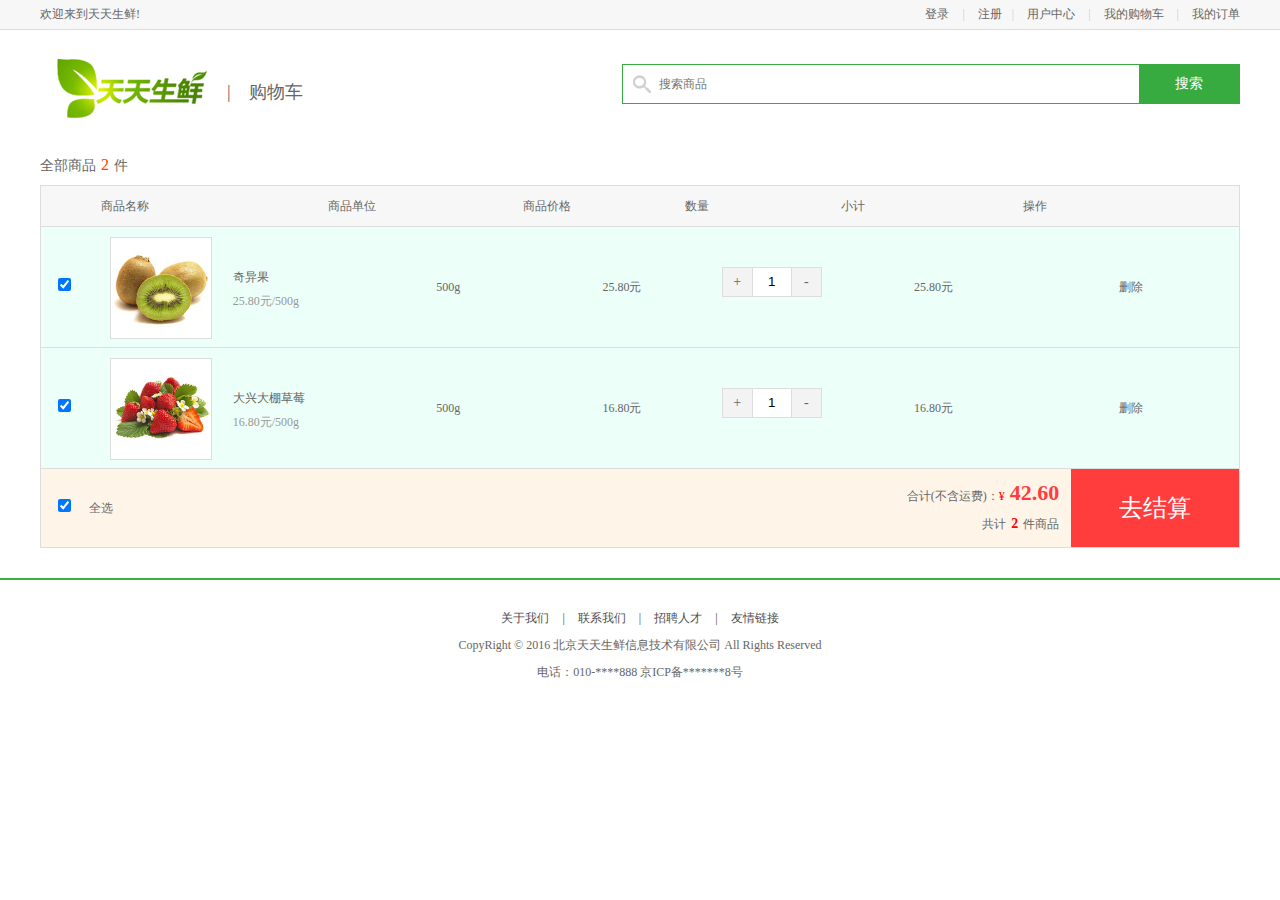
<file: static/cart.html>
<!DOCTYPE html PUBLIC "-//W3C//DTD XHTML 1.0 Transitional//EN" "http://www.w3.org/TR/xhtml1/DTD/xhtml1-transitional.dtd">
<html xmlns="http://www.w3.org/1999/xhtml" xml:lang="en">
<head>
	<meta http-equiv="Content-Type" content="text/html;charset=UTF-8">
	<title>天天生鲜-购物车</title>
	<link rel="stylesheet" type="text/css" href="css/reset.css">
	<link rel="stylesheet" type="text/css" href="css/main.css">
</head>
<body>
	<div class="header_con">
		<div class="header">
			<div class="welcome fl">欢迎来到天天生鲜!</div>
			<div class="fr">
				<div class="login_info fl">
					欢迎您：<em>张 山</em>
				</div>
				<div class="login_btn fl">
					<a href="login.html">登录</a>
					<span>|</span>
					<a href="register.html">注册</a>
				</div>
				<div class="user_link fl">
					<span>|</span>
					<a href="user_center_info.html">用户中心</a>
					<span>|</span>
					<a href="cart.html">我的购物车</a>
					<span>|</span>
					<a href="user_center_order.html">我的订单</a>
				</div>
			</div>
		</div>		
	</div>

	<div class="search_bar clearfix">
		<a href="index.html" class="logo fl"><img src="images/logo.png"></a>
		<div class="sub_page_name fl">|&nbsp;&nbsp;&nbsp;&nbsp;购物车</div>
		<div class="search_con fr">
			<input type="text" class="input_text fl" name="" placeholder="搜索商品">
			<input type="button" class="input_btn fr" name="" value="搜索">
		</div>		
	</div>

	<div class="total_count">全部商品<em>2</em>件</div>	
	<ul class="cart_list_th clearfix">
		<li class="col01">商品名称</li>
		<li class="col02">商品单位</li>
		<li class="col03">商品价格</li>
		<li class="col04">数量</li>
		<li class="col05">小计</li>
		<li class="col06">操作</li>
	</ul>
	<ul class="cart_list_td clearfix">
		<li class="col01"><input type="checkbox" name="" checked></li>
		<li class="col02"><img src="images/goods/goods012.jpg"></li>
		<li class="col03">奇异果<br><em>25.80元/500g</em></li>
		<li class="col04">500g</li>
		<li class="col05">25.80元</li>
		<li class="col06">
			<div class="num_add">
				<a href="javascript:;" class="add fl">+</a>
				<input type="text" class="num_show fl" value="1">	
				<a href="javascript:;" class="minus fl">-</a>	
			</div>
		</li>
		<li class="col07">25.80元</li>
		<li class="col08"><a href="javascript:;">删除</a></li>
	</ul>

	<ul class="cart_list_td clearfix">
		<li class="col01"><input type="checkbox" name="" checked></li>
		<li class="col02"><img src="images/goods/goods003.jpg"></li>
		<li class="col03">大兴大棚草莓<br><em>16.80元/500g</em></li>
		<li class="col04">500g</li>
		<li class="col05">16.80元</li>
		<li class="col06">
			<div class="num_add">
				<a href="javascript:;" class="add fl">+</a>
				<input type="text" class="num_show fl" value="1">	
				<a href="javascript:;" class="minus fl">-</a>	
			</div>
		</li>
		<li class="col07">16.80元</li>
		<li class="col08"><a href="javascript:;">删除</a></li>
	</ul>
	

	<ul class="settlements">
		<li class="col01"><input type="checkbox" name="" checked=""></li>
		<li class="col02">全选</li>
		<li class="col03">合计(不含运费)：<span>¥</span><em>42.60</em><br>共计<b>2</b>件商品</li>
		<li class="col04"><a href="place_order.html">去结算</a></li>
	</ul>

	<div class="footer">
		<div class="foot_link">
			<a href="#">关于我们</a>
			<span>|</span>
			<a href="#">联系我们</a>
			<span>|</span>
			<a href="#">招聘人才</a>
			<span>|</span>
			<a href="#">友情链接</a>		
		</div>
		<p>CopyRight © 2016 北京天天生鲜信息技术有限公司 All Rights Reserved</p>
		<p>电话：010-****888    京ICP备*******8号</p>
	</div>
	
</body>
</html>
</file>
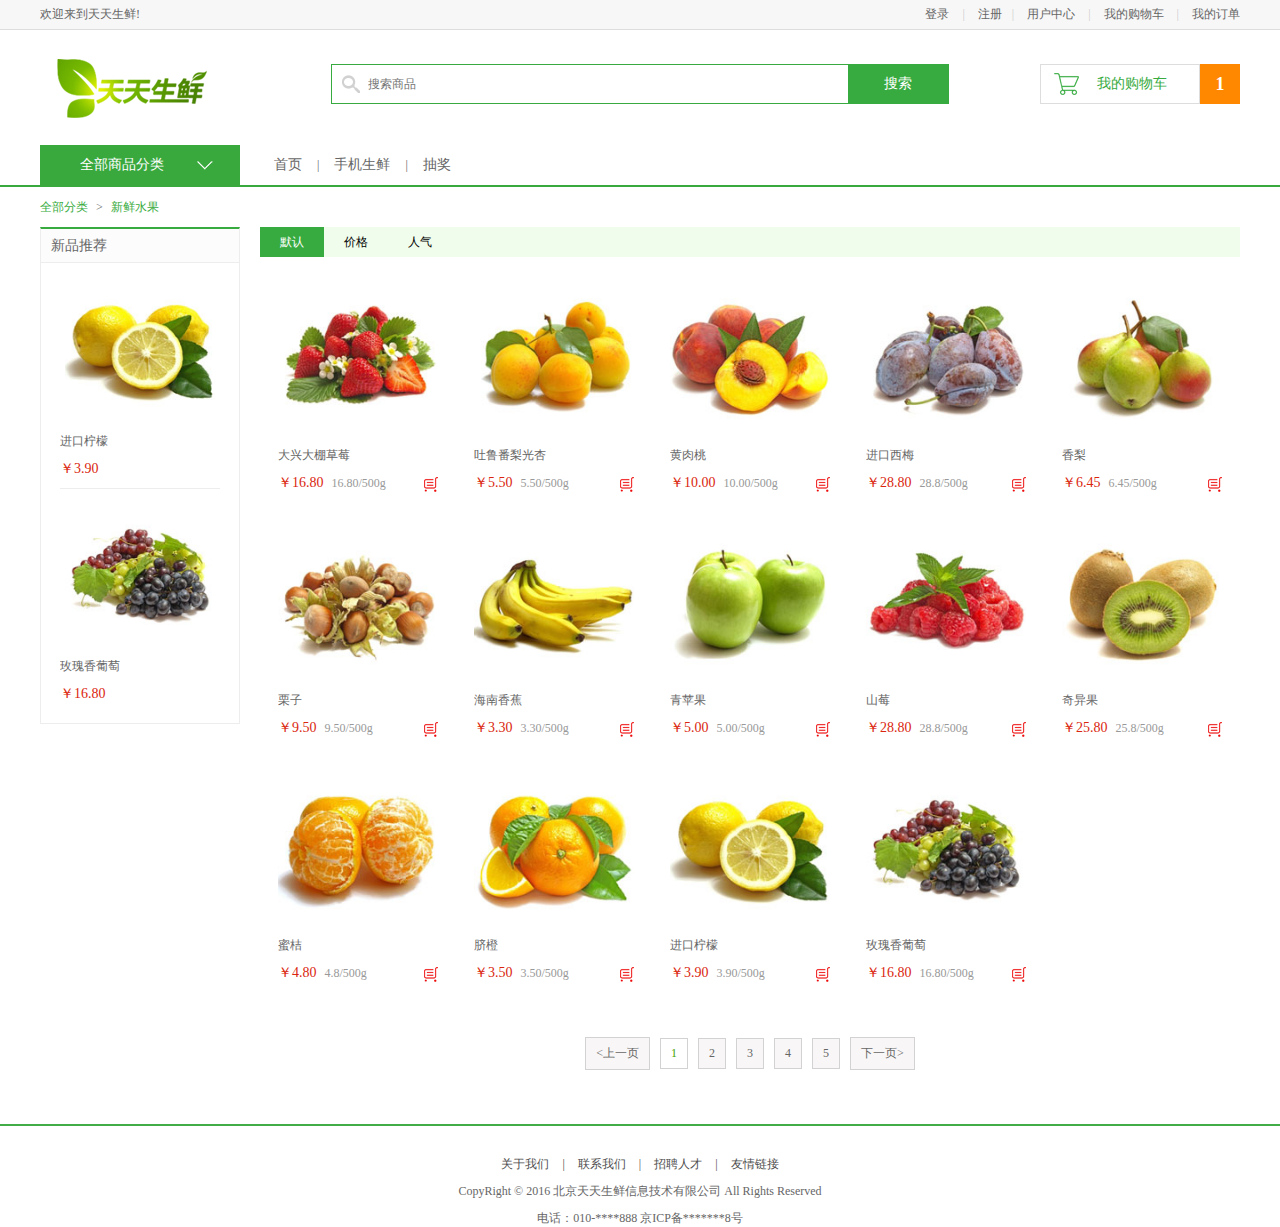
<file: static/list.html>
<!DOCTYPE html PUBLIC "-//W3C//DTD XHTML 1.0 Transitional//EN" "http://www.w3.org/TR/xhtml1/DTD/xhtml1-transitional.dtd">
<html xmlns="http://www.w3.org/1999/xhtml" xml:lang="en">
<head>
	<meta http-equiv="Content-Type" content="text/html;charset=UTF-8">
	<title>天天生鲜-商品列表</title>
	<link rel="stylesheet" type="text/css" href="css/reset.css">
	<link rel="stylesheet" type="text/css" href="css/main.css">
</head>
<body>
	<div class="header_con">
		<div class="header">
			<div class="welcome fl">欢迎来到天天生鲜!</div>
			<div class="fr">
				<div class="login_info fl">
					欢迎您：<em>张 山</em>
				</div>
				<div class="login_btn fl">
					<a href="login.html">登录</a>
					<span>|</span>
					<a href="register.html">注册</a>
				</div>
				<div class="user_link fl">
					<span>|</span>
					<a href="user_center_info.html">用户中心</a>
					<span>|</span>
					<a href="cart.html">我的购物车</a>
					<span>|</span>
					<a href="user_center_order.html">我的订单</a>
				</div>
			</div>
		</div>		
	</div>

	<div class="search_bar clearfix">
		<a href="index.html" class="logo fl"><img src="images/logo.png"></a>
		<div class="search_con fl">
			<input type="text" class="input_text fl" name="" placeholder="搜索商品">
			<input type="button" class="input_btn fr" name="" value="搜索">
		</div>
		<div class="guest_cart fr">
			<a href="#" class="cart_name fl">我的购物车</a>
			<div class="goods_count fl">1</div>
		</div>
	</div>

	<div class="navbar_con">
		<div class="navbar clearfix">
			<div class="subnav_con fl">
				<h1>全部商品分类</h1>	
				<span></span>			
				<ul class="subnav">
					<li><a href="#" class="fruit">新鲜水果</a></li>
					<li><a href="#" class="seafood">海鲜水产</a></li>
					<li><a href="#" class="meet">猪牛羊肉</a></li>
					<li><a href="#" class="egg">禽类蛋品</a></li>
					<li><a href="#" class="vegetables">新鲜蔬菜</a></li>
					<li><a href="#" class="ice">速冻食品</a></li>
				</ul>
			</div>
			<ul class="navlist fl">
				<li><a href="">首页</a></li>
				<li class="interval">|</li>
				<li><a href="">手机生鲜</a></li>
				<li class="interval">|</li>
				<li><a href="">抽奖</a></li>
			</ul>
		</div>
	</div>

	<div class="breadcrumb">
		<a href="#">全部分类</a>
		<span>></span>
		<a href="#">新鲜水果</a>
	</div>

	<div class="main_wrap clearfix">
		<div class="l_wrap fl clearfix">
			<div class="new_goods">
				<h3>新品推荐</h3>
				<ul>
					<li>
						<a href="#"><img src="images/goods/goods001.jpg"></a>
						<h4><a href="#">进口柠檬</a></h4>
						<div class="prize">￥3.90</div>
					</li>
					<li>
						<a href="#"><img src="images/goods/goods002.jpg"></a>
						<h4><a href="#">玫瑰香葡萄</a></h4>
						<div class="prize">￥16.80</div>
					</li>
				</ul>
			</div>
		</div>

		<div class="r_wrap fr clearfix">
			<div class="sort_bar">
				<a href="#" class="active">默认</a>
				<a href="#">价格</a>
				<a href="#">人气</a>
			</div>

			<ul class="goods_type_list clearfix">
				<li>
					<a href="detail.html"><img src="images/goods/goods003.jpg"></a>
					<h4><a href="detail.html">大兴大棚草莓</a></h4>
					<div class="operate">
						<span class="prize">￥16.80</span>
						<span class="unit">16.80/500g</span>
						<a href="#" class="add_goods" title="加入购物车"></a>
					</div>
				</li>

				<li>
					<a href="#"><img src="images/goods/goods004.jpg"></a>
					<h4><a href="#">吐鲁番梨光杏</a></h4>
					<div class="operate">
						<span class="prize">￥5.50</span>
						<span class="unit">5.50/500g</span>
						<a href="#" class="add_goods" title="加入购物车"></a>
					</div>
				</li>

				<li>
					<a href="#"><img src="images/goods/goods005.jpg"></a>
					<h4><a href="#">黄肉桃</a></h4>
					<div class="operate">
						<span class="prize">￥10.00</span>
						<span class="unit">10.00/500g</span>
						<a href="#" class="add_goods" title="加入购物车"></a>
					</div>
				</li>

				<li>
					<a href="#"><img src="images/goods/goods006.jpg"></a>
					<h4><a href="#">进口西梅</a></h4>
					<div class="operate">
						<span class="prize">￥28.80</span>
						<span class="unit">28.8/500g</span>
						<a href="#" class="add_goods" title="加入购物车"></a>
					</div>
				</li>

				<li>
					<a href="#"><img src="images/goods/goods007.jpg"></a>
					<h4><a href="#">香梨</a></h4>
					<div class="operate">
						<span class="prize">￥6.45</span>
						<span class="unit">6.45/500g</span>
						<a href="#" class="add_goods" title="加入购物车"></a>
					</div>
				</li>

				<li>
					<a href="#"><img src="images/goods/goods008.jpg"></a>
					<h4><a href="#">栗子</a></h4>
					<div class="operate">
						<span class="prize">￥9.50</span>
						<span class="unit">9.50/500g</span>
						<a href="#" class="add_goods" title="加入购物车"></a>
					</div>
				</li>

				<li>
					<a href="#"><img src="images/goods/goods009.jpg"></a>
					<h4><a href="#">海南香蕉</a></h4>
					<div class="operate">
						<span class="prize">￥3.30</span>
						<span class="unit">3.30/500g</span>
						<a href="#" class="add_goods" title="加入购物车"></a>
					</div>
				</li>

				<li>
					<a href="#"><img src="images/goods/goods010.jpg"></a>
					<h4><a href="#">青苹果</a></h4>
					<div class="operate">
						<span class="prize">￥5.00</span>
						<span class="unit">5.00/500g</span>
						<a href="#" class="add_goods" title="加入购物车"></a>
					</div>
				</li>

				<li>
					<a href="#"><img src="images/goods/goods011.jpg"></a>
					<h4><a href="#">山莓</a></h4>
					<div class="operate">
						<span class="prize">￥28.80</span>
						<span class="unit">28.8/500g</span>
						<a href="#" class="add_goods" title="加入购物车"></a>
					</div>
				</li>

				<li>
					<a href="#"><img src="images/goods/goods012.jpg"></a>
					<h4><a href="#">奇异果</a></h4>
					<div class="operate">
						<span class="prize">￥25.80</span>
						<span class="unit">25.8/500g</span>
						<a href="#" class="add_goods" title="加入购物车"></a>
					</div>
				</li>
				<li>
					<a href="#"><img src="images/goods/goods013.jpg"></a>
					<h4><a href="#">蜜桔</a></h4>
					<div class="operate">
						<span class="prize">￥4.80</span>
						<span class="unit">4.8/500g</span>
						<a href="#" class="add_goods" title="加入购物车"></a>
					</div>
				</li>
				<li>
					<a href="#"><img src="images/goods/goods014.jpg"></a>
					<h4><a href="#">脐橙</a></h4>
					<div class="operate">
						<span class="prize">￥3.50</span>
						<span class="unit">3.50/500g</span>
						<a href="#" class="add_goods" title="加入购物车"></a>
					</div>
				</li>
				<li>
					<a href="#"><img src="images/goods/goods001.jpg"></a>
					<h4><a href="#">进口柠檬</a></h4>
					<div class="operate">
						<span class="prize">￥3.90</span>
						<span class="unit">3.90/500g</span>
						<a href="#" class="add_goods" title="加入购物车"></a>
					</div>
				</li>
				<li>
					<a href="#"><img src="images/goods/goods002.jpg"></a>
					<h4><a href="#">玫瑰香葡萄</a></h4>
					<div class="operate">
						<span class="prize">￥16.80</span>
						<span class="unit">16.80/500g</span>
						<a href="#" class="add_goods" title="加入购物车"></a>
					</div>
				</li>
			</ul>

			<div class="pagenation">
				<a href="#"><上一页</a>
				<a href="#" class="active">1</a>
				<a href="#">2</a>
				<a href="#">3</a>
				<a href="#">4</a>
				<a href="#">5</a>
				<a href="#">下一页></a>
			</div>
		</div>
	</div>

	<div class="footer">
		<div class="foot_link">
			<a href="#">关于我们</a>
			<span>|</span>
			<a href="#">联系我们</a>
			<span>|</span>
			<a href="#">招聘人才</a>
			<span>|</span>
			<a href="#">友情链接</a>		
		</div>
		<p>CopyRight © 2016 北京天天生鲜信息技术有限公司 All Rights Reserved</p>
		<p>电话：010-****888    京ICP备*******8号</p>
	</div>
	
</body>
</html>
</file>
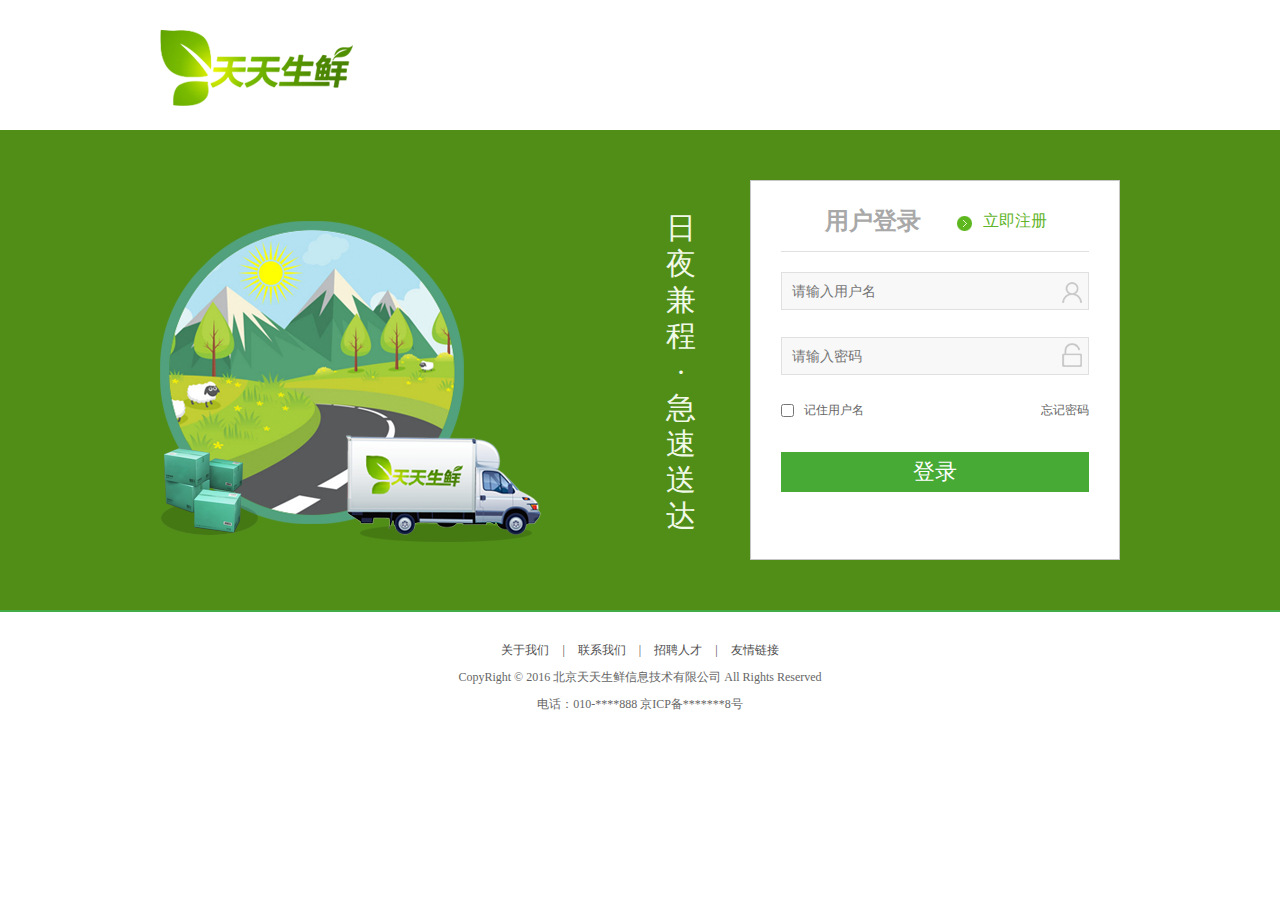
<file: static/login.html>
<!DOCTYPE html PUBLIC "-//W3C//DTD XHTML 1.0 Transitional//EN" "http://www.w3.org/TR/xhtml1/DTD/xhtml1-transitional.dtd">
<html xmlns="http://www.w3.org/1999/xhtml" xml:lang="en">
<head>
	<meta http-equiv="Content-Type" content="text/html;charset=UTF-8">
	<title>天天生鲜-登录</title>
	<link rel="stylesheet" type="text/css" href="css/reset.css">
	<link rel="stylesheet" type="text/css" href="css/main.css">
</head>
<body>
	<div class="login_top clearfix">
		<a href="index.html" class="login_logo"><img src="images/logo02.png"></a>	
	</div>

	<div class="login_form_bg">
		<div class="login_form_wrap clearfix">
			<div class="login_banner fl"></div>
			<div class="slogan fl">日夜兼程 · 急速送达</div>
			<div class="login_form fr">
				<div class="login_title clearfix">
					<h1>用户登录</h1>
					<a href="#">立即注册</a>
				</div>
				<div class="form_input">
					<form>
						<input type="text" name="username" class="name_input" placeholder="请输入用户名">
						<div class="user_error">输入错误</div>
						<input type="password" name="pwd" class="pass_input" placeholder="请输入密码">
						<div class="pwd_error">输入错误</div>
						<div class="more_input clearfix">
							<input type="checkbox" name="">
							<label>记住用户名</label>
							<a href="#">忘记密码</a>
						</div>
						<input type="submit" name="" value="登录" class="input_submit">
					</form>
				</div>
			</div>
		</div>
	</div>

	<div class="footer no-mp">
		<div class="foot_link">
			<a href="#">关于我们</a>
			<span>|</span>
			<a href="#">联系我们</a>
			<span>|</span>
			<a href="#">招聘人才</a>
			<span>|</span>
			<a href="#">友情链接</a>		
		</div>
		<p>CopyRight © 2016 北京天天生鲜信息技术有限公司 All Rights Reserved</p>
		<p>电话：010-****888    京ICP备*******8号</p>
	</div>
	
</body>
</html>
</file>
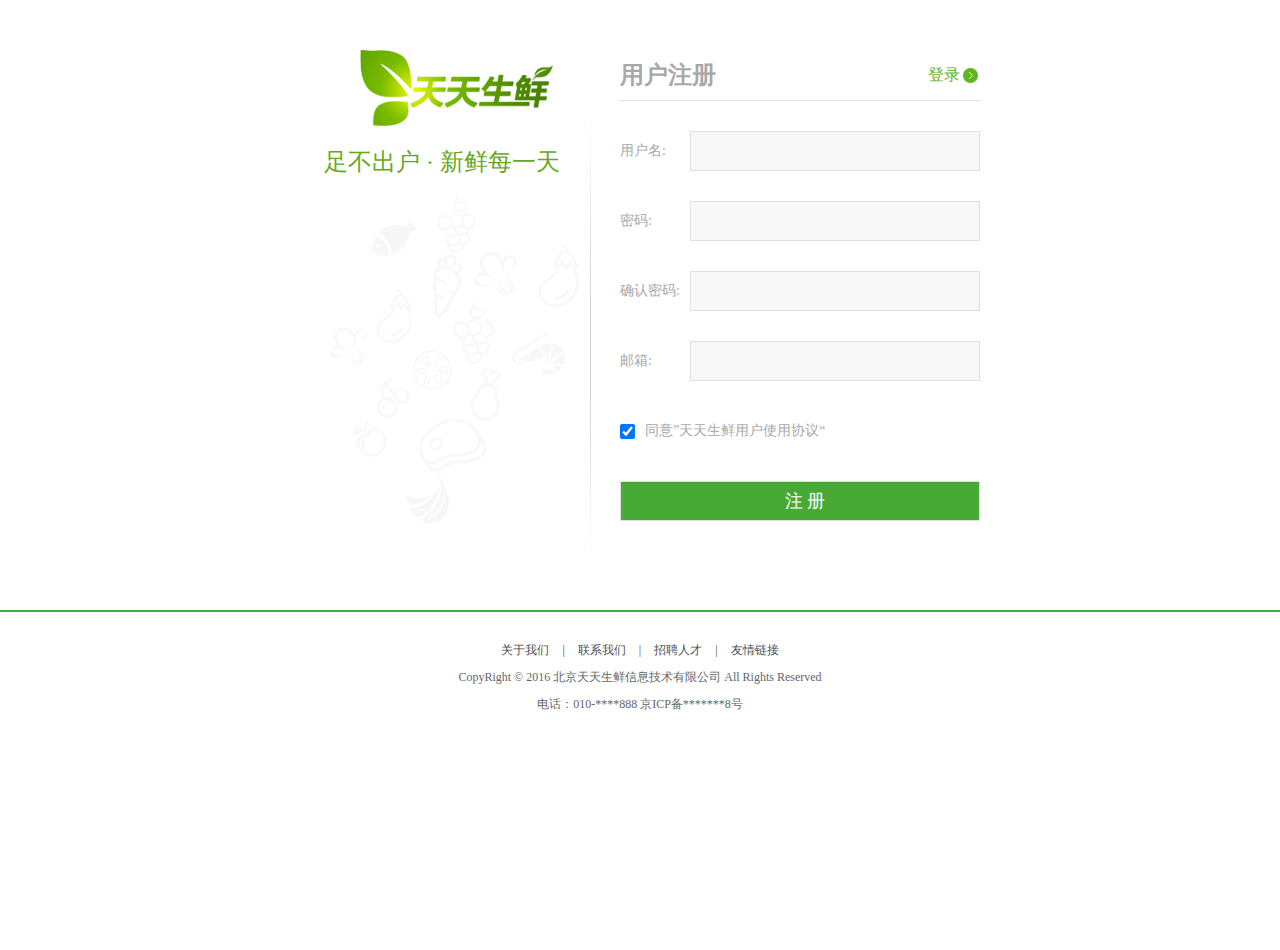
<file: static/register.html>
<!DOCTYPE html PUBLIC "-//W3C//DTD XHTML 1.0 Transitional//EN" "http://www.w3.org/TR/xhtml1/DTD/xhtml1-transitional.dtd">
<html xmlns="http://www.w3.org/1999/xhtml" xml:lang="en">
<head>
	<meta http-equiv="Content-Type" content="text/html;charset=UTF-8">
	<title>天天生鲜-注册</title>
	<link rel="stylesheet" type="text/css" href="css/reset.css">
	<link rel="stylesheet" type="text/css" href="css/main.css">
	<script type="text/javascript" src="js/jquery-1.12.4.min.js"></script>
	<script type="text/javascript" src="js/register.js"></script>
</head>
<body>
	<div class="register_con">
		<div class="l_con fl">
			<a class="reg_logo"><img src="images/logo02.png"></a>
			<div class="reg_slogan">足不出户  ·  新鲜每一天</div>
			<div class="reg_banner"></div>
		</div>

		<div class="r_con fr">
			<div class="reg_title clearfix">
				<h1>用户注册</h1>
				<a href="#">登录</a>
			</div>
			<div class="reg_form clearfix">
				<form>
				<ul>
					<li>
						<label>用户名:</label>
						<input type="text" name="user_name" id="user_name">
						<span class="error_tip">提示信息</span>
					</li>					
					<li>
						<label>密码:</label>
						<input type="password" name="pwd" id="pwd">
						<span class="error_tip">提示信息</span>
					</li>
					<li>
						<label>确认密码:</label>
						<input type="password" name="cpwd" id="cpwd">
						<span class="error_tip">提示信息</span>
					</li>
					<li>
						<label>邮箱:</label>
						<input type="text" name="email" id="email">
						<span class="error_tip">提示信息</span>
					</li>
					<li class="agreement">
						<input type="checkbox" name="allow" id="allow" checked="checked">
						<label>同意”天天生鲜用户使用协议“</label>
						<span class="error_tip2">提示信息</span>
					</li>
					<li class="reg_sub">
						<input type="submit" value="注 册" name="">
					</li>
				</ul>				
				</form>
			</div>

		</div>

	</div>

	<div class="footer no-mp">
		<div class="foot_link">
			<a href="#">关于我们</a>
			<span>|</span>
			<a href="#">联系我们</a>
			<span>|</span>
			<a href="#">招聘人才</a>
			<span>|</span>
			<a href="#">友情链接</a>		
		</div>
		<p>CopyRight © 2016 北京天天生鲜信息技术有限公司 All Rights Reserved</p>
		<p>电话：010-****888    京ICP备*******8号</p>
	</div>
	
</body>
</html>
</file>
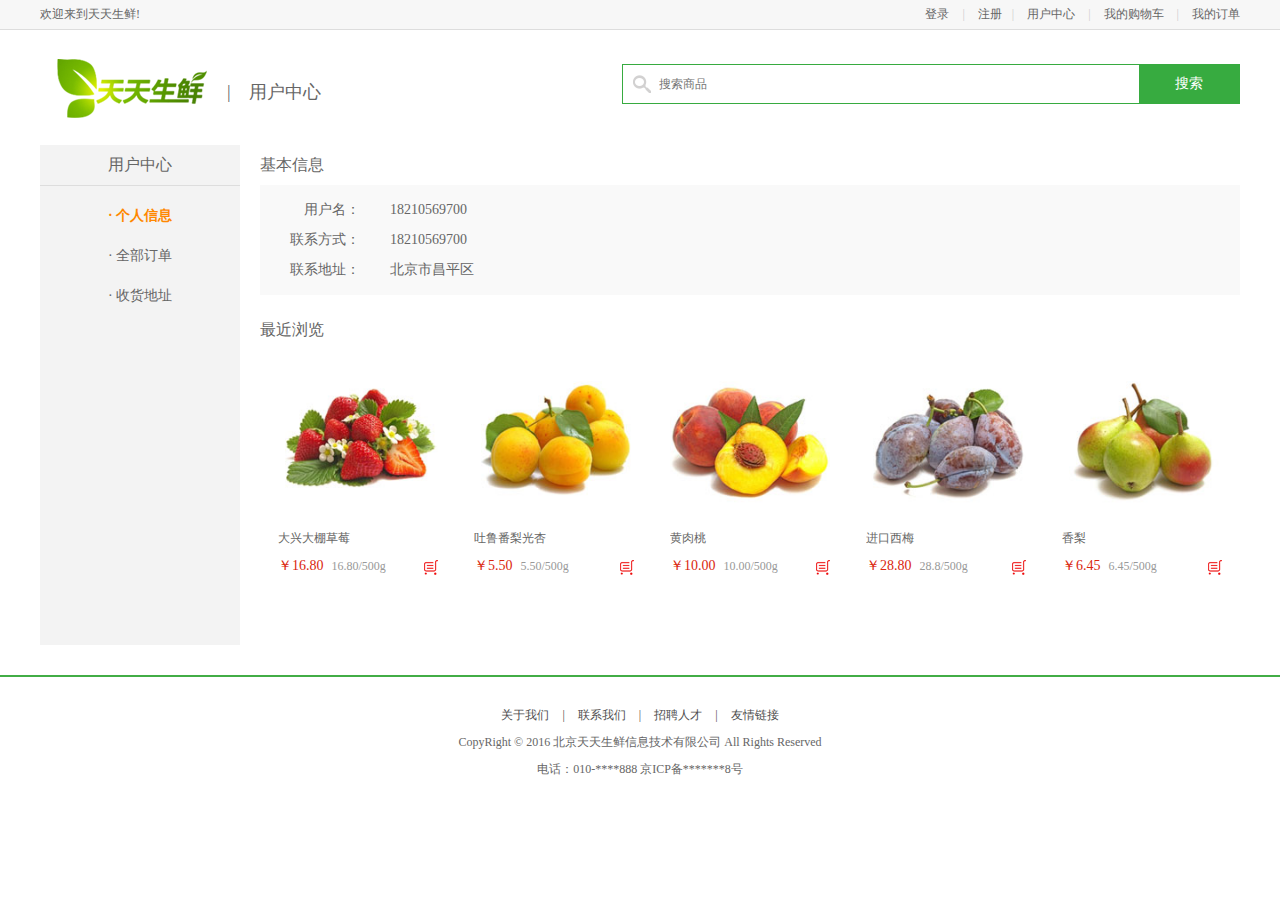
<file: static/user_center_info.html>
<!DOCTYPE html PUBLIC "-//W3C//DTD XHTML 1.0 Transitional//EN" "http://www.w3.org/TR/xhtml1/DTD/xhtml1-transitional.dtd">
<html xmlns="http://www.w3.org/1999/xhtml" xml:lang="en">
<head>
	<meta http-equiv="Content-Type" content="text/html;charset=UTF-8">
	<title>天天生鲜-用户中心</title>
	<link rel="stylesheet" type="text/css" href="css/reset.css">
	<link rel="stylesheet" type="text/css" href="css/main.css">
</head>
<body>
	<div class="header_con">
		<div class="header">
			<div class="welcome fl">欢迎来到天天生鲜!</div>
			<div class="fr">
				<div class="login_info fl">
					欢迎您：<em>张 山</em>
				</div>
				<div class="login_btn fl">
					<a href="login.html">登录</a>
					<span>|</span>
					<a href="register.html">注册</a>
				</div>
				<div class="user_link fl">
					<span>|</span>
					<a href="user_center_info.html">用户中心</a>
					<span>|</span>
					<a href="cart.html">我的购物车</a>
					<span>|</span>
					<a href="user_center_order.html">我的订单</a>
				</div>
			</div>
		</div>		
	</div>

	<div class="search_bar clearfix">
		<a href="index.html" class="logo fl"><img src="images/logo.png"></a>
		<div class="sub_page_name fl">|&nbsp;&nbsp;&nbsp;&nbsp;用户中心</div>
		<div class="search_con fr">
			<input type="text" class="input_text fl" name="" placeholder="搜索商品">
			<input type="button" class="input_btn fr" name="" value="搜索">
		</div>		
	</div>

	<div class="main_con clearfix">
		<div class="left_menu_con clearfix">
			<h3>用户中心</h3>
			<ul>
				<li><a href="user_center_info.html" class="active">· 个人信息</a></li>
				<li><a href="user_center_order.html">· 全部订单</a></li>
				<li><a href="user_center_site.html">· 收货地址</a></li>
			</ul>
		</div>
		<div class="right_content clearfix">
				<div class="info_con clearfix">
				<h3 class="common_title2">基本信息</h3>
						<ul class="user_info_list">
							<li><span>用户名：</span>18210569700</li>
							<li><span>联系方式：</span>18210569700</li>
							<li><span>联系地址：</span>北京市昌平区</li>			
						</ul>
				</div>
				
				<h3 class="common_title2">最近浏览</h3>
				<div class="has_view_list">
					<ul class="goods_type_list clearfix">
				<li>
					<a href="detail.html"><img src="images/goods/goods003.jpg"></a>
					<h4><a href="detail.html">大兴大棚草莓</a></h4>
					<div class="operate">
						<span class="prize">￥16.80</span>
						<span class="unit">16.80/500g</span>
						<a href="#" class="add_goods" title="加入购物车"></a>
					</div>
				</li>

				<li>
					<a href="#"><img src="images/goods/goods004.jpg"></a>
					<h4><a href="#">吐鲁番梨光杏</a></h4>
					<div class="operate">
						<span class="prize">￥5.50</span>
						<span class="unit">5.50/500g</span>
						<a href="#" class="add_goods" title="加入购物车"></a>
					</div>
				</li>

				<li>
					<a href="#"><img src="images/goods/goods005.jpg"></a>
					<h4><a href="#">黄肉桃</a></h4>
					<div class="operate">
						<span class="prize">￥10.00</span>
						<span class="unit">10.00/500g</span>
						<a href="#" class="add_goods" title="加入购物车"></a>
					</div>
				</li>

				<li>
					<a href="#"><img src="images/goods/goods006.jpg"></a>
					<h4><a href="#">进口西梅</a></h4>
					<div class="operate">
						<span class="prize">￥28.80</span>
						<span class="unit">28.8/500g</span>
						<a href="#" class="add_goods" title="加入购物车"></a>
					</div>
				</li>

				<li>
					<a href="#"><img src="images/goods/goods007.jpg"></a>
					<h4><a href="#">香梨</a></h4>
					<div class="operate">
						<span class="prize">￥6.45</span>
						<span class="unit">6.45/500g</span>
						<a href="#" class="add_goods" title="加入购物车"></a>
					</div>
				</li>
			</ul>
		</div>
		</div>
	</div>



	<div class="footer">
		<div class="foot_link">
			<a href="#">关于我们</a>
			<span>|</span>
			<a href="#">联系我们</a>
			<span>|</span>
			<a href="#">招聘人才</a>
			<span>|</span>
			<a href="#">友情链接</a>		
		</div>
		<p>CopyRight © 2016 北京天天生鲜信息技术有限公司 All Rights Reserved</p>
		<p>电话：010-****888    京ICP备*******8号</p>
	</div>
	
</body>
</html>
</file>
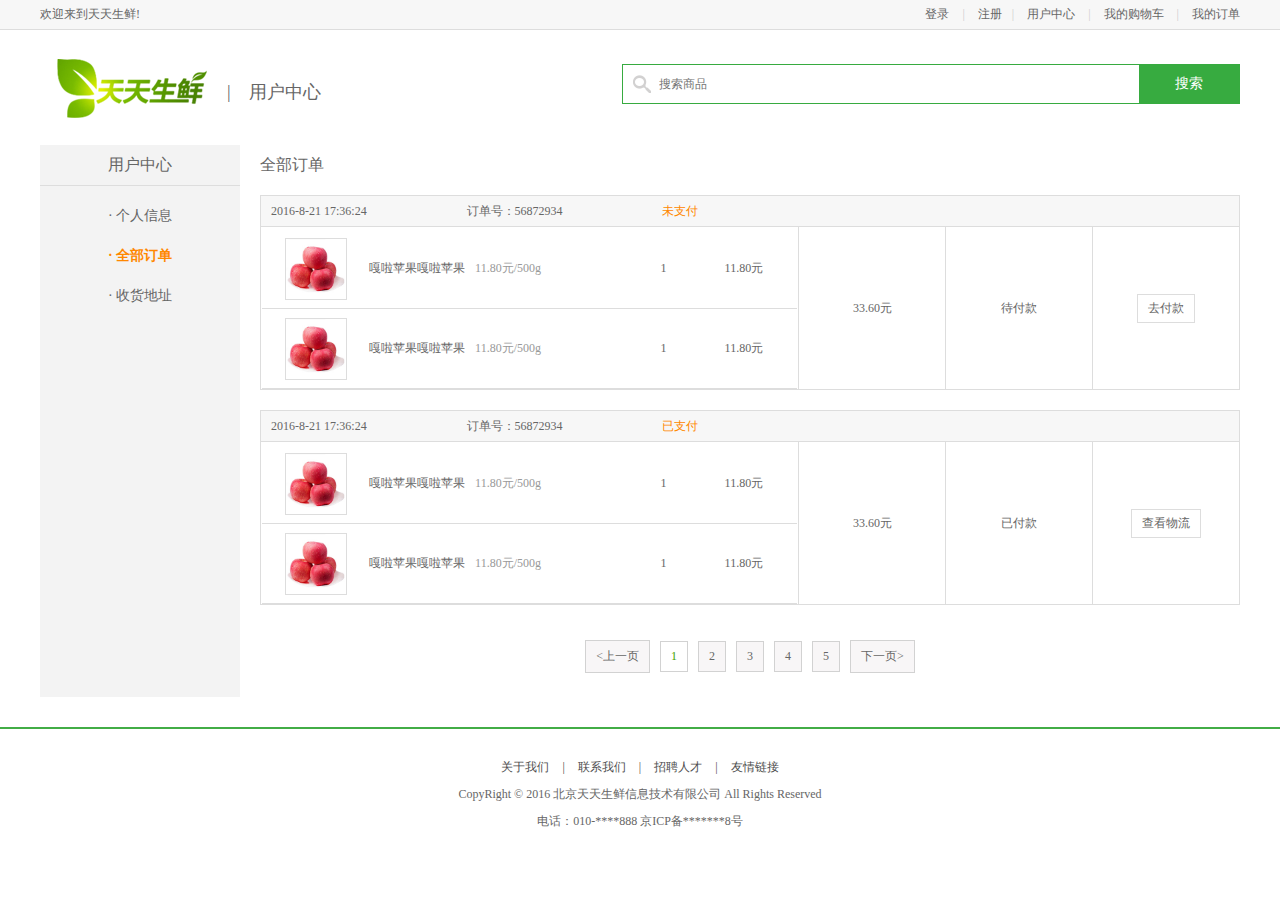
<file: static/user_center_order.html>
<!DOCTYPE html PUBLIC "-//W3C//DTD XHTML 1.0 Transitional//EN" "http://www.w3.org/TR/xhtml1/DTD/xhtml1-transitional.dtd">
<html xmlns="http://www.w3.org/1999/xhtml" xml:lang="en">
<head>
	<meta http-equiv="Content-Type" content="text/html;charset=UTF-8">
	<title>天天生鲜-用户中心</title>
	<link rel="stylesheet" type="text/css" href="css/reset.css">
	<link rel="stylesheet" type="text/css" href="css/main.css">
</head>
<body>
	<div class="header_con">
		<div class="header">
			<div class="welcome fl">欢迎来到天天生鲜!</div>
			<div class="fr">
				<div class="login_info fl">
					欢迎您：<em>张 山</em>
				</div>
				<div class="login_btn fl">
					<a href="login.html">登录</a>
					<span>|</span>
					<a href="register.html">注册</a>
				</div>
				<div class="user_link fl">
					<span>|</span>
					<a href="user_center_info.html">用户中心</a>
					<span>|</span>
					<a href="cart.html">我的购物车</a>
					<span>|</span>
					<a href="user_center_order.html">我的订单</a>
				</div>
			</div>
		</div>		
	</div>

	<div class="search_bar clearfix">
		<a href="index.html" class="logo fl"><img src="images/logo.png"></a>
		<div class="sub_page_name fl">|&nbsp;&nbsp;&nbsp;&nbsp;用户中心</div>
		<div class="search_con fr">
			<input type="text" class="input_text fl" name="" placeholder="搜索商品">
			<input type="button" class="input_btn fr" name="" value="搜索">
		</div>		
	</div>

	<div class="main_con clearfix">
		<div class="left_menu_con clearfix">
			<h3>用户中心</h3>
			<ul>
				<li><a href="user_center_info.html">· 个人信息</a></li>
				<li><a href="user_center_order.html" class="active">· 全部订单</a></li>
				<li><a href="user_center_site.html">· 收货地址</a></li>
			</ul>
		</div>
		<div class="right_content clearfix">
				<h3 class="common_title2">全部订单</h3>
				<ul class="order_list_th w978 clearfix">
					<li class="col01">2016-8-21 17:36:24</li>
					<li class="col02">订单号：56872934</li>
					<li class="col02 stress">未支付</li>		
				</ul>

				<table class="order_list_table w980">
					<tbody>
						<tr>
							<td width="55%">
								<ul class="order_goods_list clearfix">					
									<li class="col01"><img src="images/goods02.jpg"></li>
									<li class="col02">嘎啦苹果嘎啦苹果<em>11.80元/500g</em></li>	
									<li class="col03">1</li>
									<li class="col04">11.80元</li>	
								</ul>
								<ul class="order_goods_list clearfix">					
									<li class="col01"><img src="images/goods02.jpg"></li>
									<li class="col02">嘎啦苹果嘎啦苹果<em>11.80元/500g</em></li>	
									<li class="col03">1</li>
									<li class="col04">11.80元</li>	
								</ul>
							</td>
							<td width="15%">33.60元</td>
							<td width="15%">待付款</td>
							<td width="15%"><a href="#" class="oper_btn">去付款</a></td>
						</tr>
					</tbody>
				</table>
				
				<ul class="order_list_th w978 clearfix">
					<li class="col01">2016-8-21 17:36:24</li>
					<li class="col02">订单号：56872934</li>
					<li class="col02 stress">已支付</li>			
				</ul>
				<table class="order_list_table w980">
					<tbody>
						<tr>
							<td width="55%">
								<ul class="order_goods_list clearfix">					
									<li class="col01"><img src="images/goods02.jpg"></li>
									<li class="col02">嘎啦苹果嘎啦苹果<em>11.80元/500g</em></li>	
									<li class="col03">1</li>
									<li class="col04">11.80元</li>	
								</ul>
								<ul class="order_goods_list clearfix">					
									<li class="col01"><img src="images/goods02.jpg"></li>
									<li class="col02">嘎啦苹果嘎啦苹果<em>11.80元/500g</em></li>	
									<li class="col03">1</li>
									<li class="col04">11.80元</li>	
								</ul>
							</td>
							<td width="15%">33.60元</td>
							<td width="15%">已付款</td>
							<td width="15%"><a href="#" class="oper_btn">查看物流</a></td>
						</tr>
					</tbody>
				</table>

				<div class="pagenation">
					<a href="#"><上一页</a>
					<a href="#" class="active">1</a>
					<a href="#">2</a>
					<a href="#">3</a>
					<a href="#">4</a>
					<a href="#">5</a>
					<a href="#">下一页></a>
				</div>
		</div>
	</div>



	<div class="footer">
		<div class="foot_link">
			<a href="#">关于我们</a>
			<span>|</span>
			<a href="#">联系我们</a>
			<span>|</span>
			<a href="#">招聘人才</a>
			<span>|</span>
			<a href="#">友情链接</a>		
		</div>
		<p>CopyRight © 2016 北京天天生鲜信息技术有限公司 All Rights Reserved</p>
		<p>电话：010-****888    京ICP备*******8号</p>
	</div>
	
</body>
</html>
</file>
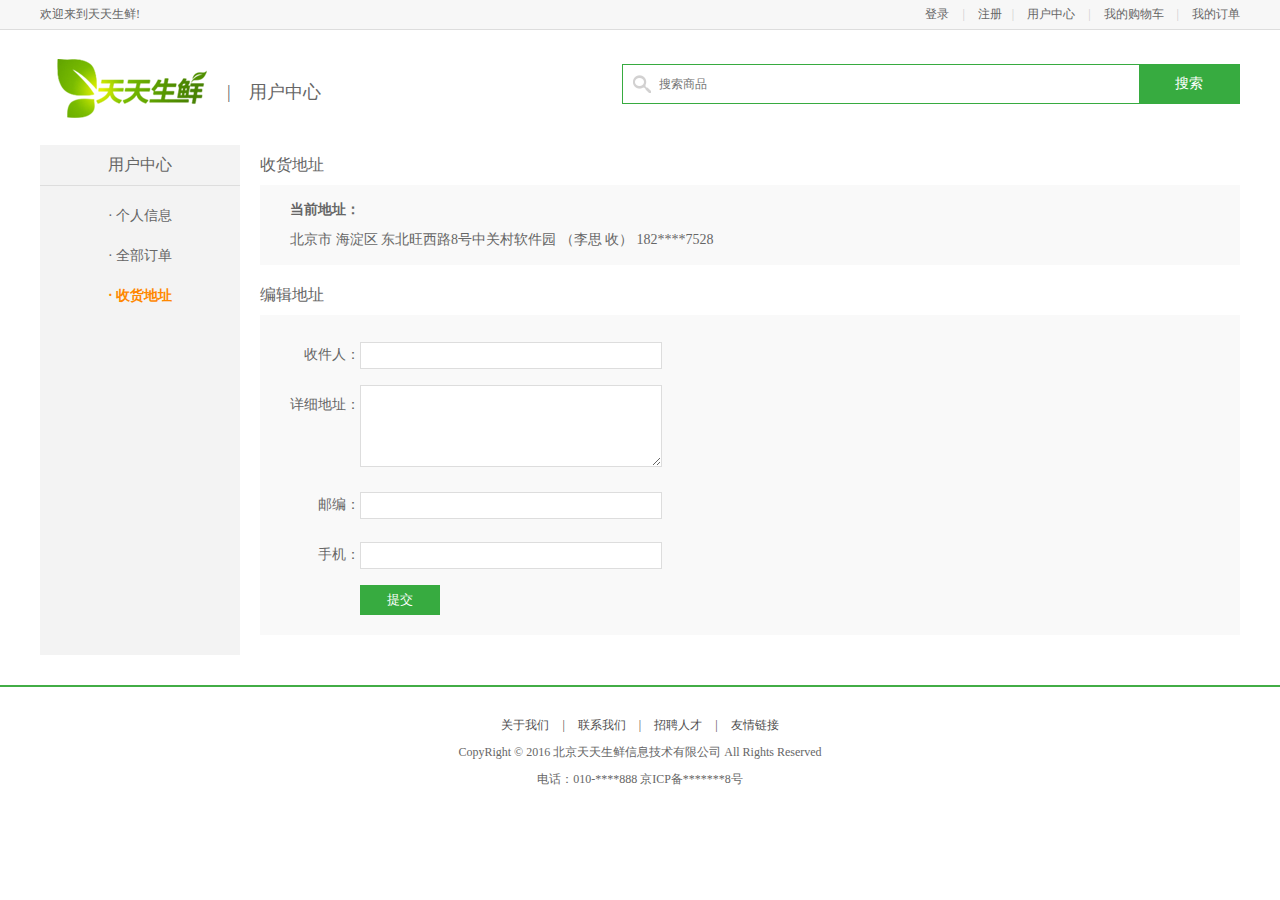
<file: static/user_center_site.html>
<!DOCTYPE html PUBLIC "-//W3C//DTD XHTML 1.0 Transitional//EN" "http://www.w3.org/TR/xhtml1/DTD/xhtml1-transitional.dtd">
<html xmlns="http://www.w3.org/1999/xhtml" xml:lang="en">
<head>
	<meta http-equiv="Content-Type" content="text/html;charset=UTF-8">
	<title>天天生鲜-用户中心</title>
	<link rel="stylesheet" type="text/css" href="css/reset.css">
	<link rel="stylesheet" type="text/css" href="css/main.css">
</head>
<body>
	<div class="header_con">
		<div class="header">
			<div class="welcome fl">欢迎来到天天生鲜!</div>
			<div class="fr">
				<div class="login_info fl">
					欢迎您：<em>张 山</em>
				</div>
				<div class="login_btn fl">
					<a href="login.html">登录</a>
					<span>|</span>
					<a href="register.html">注册</a>
				</div>
				<div class="user_link fl">
					<span>|</span>
					<a href="user_center_info.html">用户中心</a>
					<span>|</span>
					<a href="cart.html">我的购物车</a>
					<span>|</span>
					<a href="user_center_order.html">我的订单</a>
				</div>
			</div>
		</div>		
	</div>

	<div class="search_bar clearfix">
		<a href="index.html" class="logo fl"><img src="images/logo.png"></a>
		<div class="sub_page_name fl">|&nbsp;&nbsp;&nbsp;&nbsp;用户中心</div>
		<div class="search_con fr">
			<input type="text" class="input_text fl" name="" placeholder="搜索商品">
			<input type="button" class="input_btn fr" name="" value="搜索">
		</div>		
	</div>

	<div class="main_con clearfix">
		<div class="left_menu_con clearfix">
			<h3>用户中心</h3>
			<ul>
				<li><a href="user_center_info.html">· 个人信息</a></li>
				<li><a href="user_center_order.html">· 全部订单</a></li>
				<li><a href="user_center_site.html" class="active">· 收货地址</a></li>
			</ul>
		</div>
		<div class="right_content clearfix">
				<h3 class="common_title2">收货地址</h3>
				<div class="site_con">
					<dl>
						<dt>当前地址：</dt>
						<dd>北京市 海淀区 东北旺西路8号中关村软件园 （李思 收） 182****7528</dd>
					</dl>					
				</div>
				<h3 class="common_title2">编辑地址</h3>
				<div class="site_con">
					<form>
						<div class="form_group">
							<label>收件人：</label>
							<input type="text" name="">
						</div>
						<div class="form_group form_group2">
							<label>详细地址：</label>
							<textarea class="site_area"></textarea>
						</div>
						<div class="form_group">
							<label>邮编：</label>
							<input type="text" name="">
						</div>
						<div class="form_group">
							<label>手机：</label>
							<input type="text" name="">
						</div>

						<input type="submit" name="" value="提交" class="info_submit">
					</form>
				</div>
		</div>
	</div>



	<div class="footer">
		<div class="foot_link">
			<a href="#">关于我们</a>
			<span>|</span>
			<a href="#">联系我们</a>
			<span>|</span>
			<a href="#">招聘人才</a>
			<span>|</span>
			<a href="#">友情链接</a>		
		</div>
		<p>CopyRight © 2016 北京天天生鲜信息技术有限公司 All Rights Reserved</p>
		<p>电话：010-****888    京ICP备*******8号</p>
	</div>
	
</body>
</html>
</file>
<file: static/css/main.css>
body{font-family:'Microsoft Yahei';font-size:12px;color:#666;}
html,body{height:100%}
/* 顶部样式 */
.header_con{
	background-color:#f7f7f7;
	height:29px;
	border-bottom:1px solid #dddddd
}

.header{
	width:1200px;
	height:29px;
	margin:0 auto;
}

.welcome,.login_info,.login_btn,.user_link{
	line-height:29px;
}

.login_info{
	display:none;
}

.login_info em{color:#ff8800}

.login_btn a,.user_link a{
	color:#666;
}

.login_btn a:hover,.user_link a:hover{
	color:#ff8800;
}

.login_btn span,.user_link span{
	color:#cecece;
	margin:0 10px;
}


/* logo、搜索框、购物车样式 */

.search_bar{width:1200px;height:115px;margin:0 auto;}
.logo{width:150px;height:59px;margin:29px 0 0 17px;}

.search_con{width:616px;height:38px;border:1px solid #37ab40;margin:34px 0 0 124px;background:url(../images/icons.png) 10px -338px no-repeat;}
.search_con .input_text{width:470px;height:34px;border:0px;margin:2px 0 0 36px;outline:none;font-size:12px;color:#737272;font-family:'Microsoft Yahei'}

.search_con .input_btn{
	width:100px;height:38px;background-color:#37ab40;border:0px;font-size:14px;color:#fff;font-family:'Microsoft Yahei';outline:none;cursor:pointer;
}

.guest_cart{
	width:200px;height:40px;margin-top:34px;
}

.guest_cart .cart_name{
	width:158px;height:38px;line-height:38px;border:1px solid #dddddd;display:block;background:url(../images/icons.png) 13px -300px no-repeat;font-size:14px;color:#37ab40;text-indent:56px;
}

.guest_cart .goods_count{
	width:40px;height:40px;text-align:center;line-height:40px;font-size:18px;
	font-weight:bold;color:#fff;background-color:#ff8800;
}


/* 菜单、幻灯片样式 */

.navbar_con{height:40px;border-bottom:2px solid #39a93e}
.navbar{width:1200px;margin:0 auto;}
.navbar h1{width:200px;height:40px;line-height:40px;text-align: center;font-size:14px;color:#fff;background-color:#39a93e;}

.navbar .subnav_con{width:200px;height:40px;background-color:#39a93e;position:relative;cursor:pointer;}

.navbar .subnav_con h1{position:absolute;left:0;top:0;text-align:left;text-indent:40px}
.navbar .subnav_con span{display:block;width:16px;height:9px;background:url(../images/down.png) no-repeat;position:absolute;right:27px;top:16px;transition:all 300ms ease-in;
}

.navbar .subnav_con:hover span{transform:rotateZ(180deg)}

.navbar .subnav_con .subnav{position:absolute;left:0;top:40px;display:none;border-top:2px solid  #39a93e;}
.navbar .subnav_con:hover .subnav{display:block;}


.navlist{margin-left:34px;}
.navlist li{height:40px;float:left;line-height:40px;}
.navlist li a{color:#666;font-size:14px}
.navlist li a:hover{color:#ff8800}
.navlist .interval{margin:0 15px;}


.center_con{width:1200px;height:270px;margin:0 auto;}
.subnav{width:198px;height:270px;border-left:1px solid #eee;border-right:1px solid #eee;}
.subnav li{height:44px;border-bottom:1px solid #eee;background:url(../images/icons.png) 178px -257px no-repeat #fff;}

.subnav li a{display:block;height:44px;line-height:44px;text-indent:71px;font-size:14px;color:#333}
.subnav li a:hover{color:#ff8800}

.subnav li .fruit{background:url(../images/icons.png) 28px 0px no-repeat;}
.subnav li .seafood{background:url(../images/icons.png) 28px -43px no-repeat;}
.subnav li .meet{background:url(../images/icons.png) 28px -86px no-repeat;}
.subnav li .egg{background:url(../images/icons.png) 28px -132px no-repeat;}
.subnav li .vegetables{background:url(../images/icons.png) 28px -174px no-repeat;}
.subnav li .ice{background:url(../images/icons.png) 28px -220px no-repeat;}


.slide{width:760px;height:270px;position:relative;overflow:hidden;}
.slide .slide_pics{position:relative;left:0;top:0;width:760px;height:270px;}
.slide .slide_pics li{width:760px;height:270px;position:absolute;left:0;top:0}
.slide .prev,.slide .next{width:17px;height:23px;background:url(../images/icons.png) left -388px no-repeat;position:absolute;left:11px;top:122px;cursor:pointer;}
.slide .next{background-position:left -428px;left:732px;}
.points{width:100%;height:11px;position:absolute;left:0;top:250px;text-align:center;}
.points li{display:inline-block;width:11px;height:11px;margin:0 5px;background-color:#9f9f9f;border-radius:50%;cursor:pointer;}
.points li.active{background-color:#cecece}

.adv{width:240px;height:270px; overflow:hidden; background-color:gold;}
.adv a{display:block;float:left;}


/* 商品列表样式 */

.list_model{width:1200px;height:340px;margin:15px auto 0;}
.list_title{height:40px;border-bottom:2px solid #42ad46}
.list_title h3{height:40px;line-height:40px;font-size:16px;color:#37ab40;font-weight:bold;}
.list_title .subtitle{height:20px;line-height:20px;margin-top:15px;}
.list_title .subtitle span{color:#666;margin:0 10px 0 20px;}
.list_title .subtitle a{color:#666;margin:0 5px;}
.list_title .subtitle a:hover,.goods_more:hover{color:#ff8800}
.goods_more{height:20px;margin-top:15px;color:#666}

.goods_con{height:300px;}
.goods_banner{width:200px;height:300px;}
.goods_banner img{width:200px;height:300px;}

.goods_list{width:1000px;height:299px;border-bottom:1px solid #ededed}
.goods_list li{height:299px;width:249px;border-right:1px solid #ededed;float:left}
.goods_list li:hover{width:248px;height:297px;border:1px solid gold;}
.goods_list li:hover img{opacity:0.8}

.goods_list li h4{width:200px;height:50px;margin:20px auto 0;text-align:center;}
.goods_list li h4 a{font-size:14px;color:#666;font-weight:normal;line-height:24px;}
.goods_list li h4 a:hover{color:#ff8800}

.goods_list li img{display:block;width:180px;height:180px;margin:0 auto;}
.goods_list li .prize{text-align:center;font-size:20px;color:#c40000;margin-top:5px;}

/* 页面底部样式 */
.footer{
	border-top:2px solid #42ad46;
	margin:30px 0;
}

.foot_link{text-align:center;margin-top:30px;}
.foot_link a,.foot_link span{color:#4e4e4e;}
.foot_link a:hover{color:#ff8800}
.foot_link span{padding:0 10px}
.footer p{text-align:center; margin-top:10px;}


/* 二级页面面包屑导航 */
.breadcrumb{
	width:1200px;height:40px;margin:0 auto;
}
.breadcrumb a{line-height:40px;color:#37ab40}
.breadcrumb a:hover{color:#ff8800}
.breadcrumb span{line-height:40px;color:#666;padding:0 5px;}


.main_wrap{width:1200px;margin:0 auto;}
.l_wrap{width:200px;}
.r_wrap{width:980px;}


/* 新品推荐样式 */

.new_goods{
	border:1px solid #ededed;
	border-top:2px solid #37ab40;
	padding-bottom:10px;
}

.new_goods h3{
	height:33px;line-height:33px;background-color:#fcfcfc;border-bottom:1px solid #ededed;font-size:14px;font-weight:normal;text-indent:10px;
}

.new_goods ul{width:160px;margin:0 auto;overflow:hidden;}
.new_goods li{border-bottom:1px solid #ededed;margin-bottom:-1px;}
.new_goods li img{display:block;width:150px;height:150px;margin:10px auto;}
.new_goods li h4{width:160px;margin:0 auto;}
.new_goods li h4 a{font-weight:normal;color:#666;display:block;width:160px;overflow:hidden;white-space:nowrap;text-overflow:ellipsis;}
.new_goods li .prize{font-size:14px;color:#da260e;margin:10px auto;}



/* 商品列表样式 */

.sort_bar{height:30px;background-color:#f0fdec}
.sort_bar a{display:block;height:30px;line-height:30px;padding:0 20px;float:left;color:#000}
.sort_bar .active{background-color:#37ab40;color:#fff;}


.goods_type_list{
	margin:10px auto 0;
}

.goods_type_list li{
	width:196px;
	float:left;
	margin-bottom:10px
}

.goods_type_list li img{width:160px;height:160px;display:block;margin:10px auto;}
.goods_type_list li h4{width:160px;margin:0 auto;}
.goods_type_list li h4 a{font-weight:normal;color:#666;display:block;width:160px;overflow:hidden;white-space:nowrap;text-overflow:ellipsis;}
.operate{width:160px;margin:10px auto;position:relative;}
.goods_type_list .operate .prize{color:#da260e; font-size:14px;}
.goods_type_list .operate .unit{color:#999;padding-left:5px;}
.goods_type_list .operate .add_goods{display:inline-block;width:15px;height:15px;background:url(../images/shop_cart.png);position:absolute;right:0;top:3px;}


/* 分页样式 */

.pagenation{height:32px;text-align:center;font-size:0;margin:30px auto;}
.pagenation a{display:inline-block;border:1px solid #d2d2d2;background-color:#f8f6f7;font-size:12px;padding:7px 10px;color:#666;margin:5px}

.pagenation .active{background-color:#fff;color:#43a200}


/* 商品详情样式 */
.goods_detail_con{
	width:1198px;
	height:398px;
	border:1px solid #ededed;
	margin:0 auto 20px;
}

.goods_detail_pic{width:350px;height:350px;margin:24px 0 0 24px;}
.goods_detail_list{
	width:730px;height:350px;margin:24px 24px 0 0;
}
.goods_detail_list h3{font-size:24px;line-height:24px;color:#666;font-weight:normal;}
.goods_detail_list p{color:#666;line-height:40px;}
.prize_bar{height:72px;background-color:#fff5f5;line-height:72px;}
.prize_bar .show_pirze{font-size:20px;color:#ff3e3e;padding-left:20px}
.prize_bar .show_pirze em{font-style:normal;font-size:36px;padding-left:10px}
.prize_bar .show_unit{padding-left:150px}

.goods_num{height:52px;margin-top:19px;}
.goods_num .num_name{width:70px;height:52px;line-height:52px;}
.goods_num .num_add{width:75px;height:50px;border:1px solid #dddddd}
.goods_num .num_add input{width:49px;height:50px;text-align:center;line-height:50px;border:0px;outline:none;font-size:14px;color:#666}
.goods_num .num_add .add,.goods_num .num_add .minus{width:25px;line-height:25px;text-align:center;border-left:1px solid #ddd;border-bottom:1px solid #ddd;color:#666;font-size:14px}
.goods_num .num_add .minus{border-bottom:0px}

.total{height:35px;line-height:35px;margin-top:25px;}
.total em{font-style:normal;color:#ff3e3e;font-size:18px}

.operate_btn{height:40px;margin-top:35px;font-size:0;position:relative;}
.operate_btn .buy_btn,.operate_btn .add_cart{display:inline-block;width:178px;height:38px;border:1px solid #c40000;font-size:14px;color:#c40000;line-height:38px;text-align:center;background-color:#ffeded;}
.operate_btn .add_cart{background-color:#c40000;color:#fff;margin-left:10px;position:relative;z-index:10;}

.add_jump{width:20px;height:20px;background-color:#c40000;position:absolute;left:268px;top:10px;border-radius:50%;z-index:9;display:none;}

.detail_tab{
	height:35px;
	border-bottom:1px solid #37ab40
}

.detail_tab li{height:34px;line-height:34px;padding:0 30px;font-size:14px;color:#333333;float:left;border:1px solid #e8e8e8;border-bottom:0px;cursor:pointer;background-color:#faf8f8}

.detail_tab li.active{border-top:2px solid #37ab40;position:relative;background-color:#fff;border-left:1px solid #37ab40;border-right:1px solid #37ab40;top:-1px;height:35px;}

.tab_content dt{margin-top:10px;font-size:16px;color:#044d39}
.tab_content dd{line-height:24px;margin-top:5px;}


/* 登录页 */

.login_top{width:960px;height:130px;margin:0 auto;}
.login_logo{display:block;width:193px;height:76px;margin-top:30px;}
.login_form_bg{height:480px;background-color:#518e17}
.no-mp{margin-top:0px;}
.login_form_wrap{width:960px;height:480px;margin:0 auto;}
.login_banner{width:381px;height:322px;background:url(../images/login_banner.png) no-repeat;margin-top:90px;}
.slogan{width:40px;height:300px;font-size:30px;color:#f0f9e8;text-align:center;line-height:36px;margin:80px 0 0 120px}
.login_form{width:368px;height:378px;border:1px solid #c6c6c5;background-color:#fff; margin-top:50px;}

.login_title{height:60px;width:308px;margin:10px auto;border-bottom:1px solid #e0e0e0;}

.login_title h1{font-size:24px;height:60px;line-height:60px;color:#a8a8a8;float:left;font-weight:bold;margin-left:44px;}
.login_title a{width:100px;height:20px;display:block;font-size:16px;color:#5fb42a;text-indent:26px;background:url(../images/icons02.png) left 5px no-repeat;float:left;margin:20px 0 0 36px}

.form_input{width:308px;height:250px;margin:20px auto;position:relative;}
.name_input,.pass_input{width:306px;height:36px;border:1px solid #e0e0e0;background:url(../images/icons02.png) 280px -41px no-repeat #f8f8f8;outline:none;font-size:14px;text-indent:10px;position: absolute;left:0;top:0}
.pass_input{top:65px;background-position:280px -95px;}

.user_error,.pwd_error{color:#f00;position:absolute;left:0;top:43px;display:none}

.pwd_error{top:110px;}

.more_input{position:absolute;left:0;top:130px;width:100%}

.more_input input{float:left;margin-top:2px;}
.more_input label{float:left;margin-left:10px;}
.more_input a{float:right;color:#666}
.more_input a:hover{color:#ff8800}

.input_submit{width:100%;height:40px;position:absolute;left:0;top:180px;background-color:#47aa34;color:#fff;font-size:22px;border:0px;font-family:'Microsoft Yahei';cursor:pointer;}


/* 注册页面 */
.register_con{
	width:700px;
	height:560px;
	margin:50px auto 0;
	background:url(../images/interval_line.png) 300px top no-repeat;
}

.l_con{width:300px;}
.reg_logo{width:200px;height:76px;float:right;margin-right:30px;}
.reg_slogan{width:300px;height:30px;float:right;text-align:right;font-size:24px;color:#69a81e;margin:20px 30px 0 0;}
.reg_banner{width:251px;height:329px;background:url(../images/register_banner.png) no-repeat;float:right; margin:20px 10px 0 0;opacity:0.5}


.r_con{width:400px;}
.reg_title{width:360px;height:50px;float:left;margin-left:30px;border-bottom:1px solid #e0e0e0}
.reg_title h1{height:50px;line-height:50px;float:left;font-size:24px;color:#a8a8a8;font-weight:bold;}
.reg_title a{float:right;height:20px;line-height:20px;font-size:16px;color:#5fb42a;padding-right:20px;background:url(../images/icons02.png) 35px 3px no-repeat;margin-top:15px}

.reg_form{width:360px;margin:30px 0 0 30px;float:left;position:relative;}
.reg_form li{height:70px;}
.reg_form li label{width:70px;height:40px;line-height:40px;float:left;font-size:14px;color:#a8a8a8}
.reg_form li input{width:288px;height:38px;border:1px solid #e0e0e0;float:left;outline:none;text-indent:10px;background-color:#f8f8f8}
.reg_form li.agreement input{width:15px;height:15px;float:left;margin-top:13px}
.reg_form li.agreement label{width:300px;float:left;margin-left:10px;}
.reg_form li.reg_sub input{width:360px;height:40px;background-color:#47aa34;font-size:18px;color:#fff;font-family:'Microsoft Yahei';cursor:pointer;}
.reg_form li .error_tip{float:left;height:30px;line-height:30px;margin-left:70px;color:#e62e2e;display:none;}
.reg_form li .error_tip2{float:left;height:20px;line-height:20px;color:#e62e2e;display:none;}


.sub_page_name{font-size:18px;color:#666;margin:50px 0 0 20px}

.total_count{
	width:1200px;margin:0 auto;height:40px;line-height:40px;font-size:14px;
}
.total_count em{
	font-size:16px;color:#ff4200;margin:0 5px;
}

.cart_list_th{width:1198px;border:1px solid #ddd;background-color:#f7f7f7;margin:0 auto;}
.cart_list_th li{height:40px;line-height:40px;float:left;text-align:center;}
.cart_list_th .col00{width:4%;}
.cart_list_th .col000{width:2.5%;}
.cart_list_th .col01{width:14%;}
.cart_list_th .col02{width:24%;}
.cart_list_th .col03{width:8.5%;}
.cart_list_th .col04{width:16.5%;}
.cart_list_th .col05{width:9.5%;}
.cart_list_th .col06{width:21%;}

.cart_list_td{width:1198px;border:1px solid #ddd;background-color:#edfff9;margin:0 auto;margin-top:-1px;}
.cart_list_td li{height:120px;line-height:120px;float:left;text-align:center;}

.cart_list_td .col01{width:4%;}
.cart_list_td .col02{width:12%;}
.cart_list_td .col03{width:10%;}
.cart_list_td .col04{width:16%;}
.cart_list_td .col05{width:13%;}
.cart_list_td .col06{width:12%;}
.cart_list_td .col07{width:15%;}
.cart_list_td .col08{width:18%;}

.cart_list_td .col02 img{width:100px;height:100px;border:1px solid #ddd;display:block;margin:10px auto 0;}
.cart_list_td .col03{height:48px;text-align:left;line-height:24px;margin-top:38px;}
.cart_list_td .col03 em{color:#999}
.cart_list_td .col03 a:hover{color:#ff8800}
.cart_list_td .col08 a{color:#666}
.cart_list_td .col08 a:hover{color:#ff8800}

.cart_list_td .col06 .num_add{width:98px;height:28px;border:1px solid #ddd;margin:40px auto 0;}
.cart_list_td .col06 .num_add a{width:29px;height:28px;line-height:28px;background-color:#f3f3f3;font-size:14px;color:#666}
.cart_list_td .col06 .num_add input{width:38px;height:28px;text-align:center;line-height:30px;border:0px;display:block;float:left;outline:none;border-left:1px solid #ddd;border-right:1px solid #ddd;}


.settlements{width:1198px;height:78px;border:1px solid #ddd;background-color:#fff4e8;margin:-1px auto 0;}
.settlements li{line-height:78px;float:left;}
.settlements .col01{width:4%;text-align:center}
.settlements .col02{width:12%;}
.settlements .col02 a:hover{color: #ff8800}
.settlements .col03{width:69%; height:48px; line-height:28px;text-align:right;margin-top:10px;}
.settlements .col03 span{color:#ff0000;padding-right:5px}
.settlements .col03 em{color:#ff3d3d;font-size:22px;font-weight:bold;}
.settlements .col03 span{color:#ff0000;}
.settlements .col03 b{color:#ff0000;font-size:14px;padding:0 5px;}

.settlements .col04{width:14%;text-align:center;float:right;}
.settlements .col04 a{display:block;height:78px;background-color:#ff3d3d;text-align:center;line-height:78px;color:#fff;font-size:24px}


.common_title{width:1200px;margin:20px auto 0;font-size:14px;}

.common_list_con{width:1200px;border:1px solid #dddddd;border-top:2px solid #00bc6f;margin:10px auto 0;background-color:#f7f7f7;position:relative;}

.common_list_con dl{margin:20px;}
.common_list_con dt{font-size:14px;font-weight:bold;margin-bottom:10px}
.common_list_con dd input{vertical-align:bottom;margin-right:10px}

.edit_site{position:absolute; right:20px;top:30px;width:100px;height:30px;background-color:#37ab40;text-align:center;line-height:30px;color:#fff}

.pay_style_con{margin:20px;}
.pay_style_con input{float:left;margin:14px 7px 0 0;}
.pay_style_con label{float:left;border:1px solid #ccc;background-color:#fff;padding:10px 10px 10px 40px;margin-right:25px}

.pay_style_con .cash{background:url(../images/pay_icons.png) 8px top no-repeat #fff;}
.pay_style_con .weixin{background:url(../images/pay_icons.png) 6px -36px no-repeat #fff;}

.pay_style_con .zhifubao{background:url(../images/pay_icons.png) 12px -72px no-repeat #fff;width:50px;height:16px}

.pay_style_con .bank{background:url(../images/pay_icons.png) 6px -108px no-repeat #fff;}


.goods_list_th{height:40px;border-bottom:1px solid #ccc}
.goods_list_th li{float:left;line-height:40px;text-align:center;}
.goods_list_th .col01{width:25%}
.goods_list_th .col02{width:20%}
.goods_list_th .col03{width:25%}
.goods_list_th .col04{width:15%}
.goods_list_th .col05{width:15%}

.goods_list_td{height:80px;border-bottom:1px solid #eeeded}
.goods_list_td li{float:left;line-height:80px;text-align:center;}
.goods_list_td .col01{width:4%}
.goods_list_td .col02{width:6%}
.goods_list_td .col03{width:15%}
.goods_list_td .col04{width:20%}
.goods_list_td .col05{width:25%}
.goods_list_td .col06{width:15%}
.goods_list_td .col07{width:15%}

.goods_list_td .col02{text-align:right}
.goods_list_td .col02 img{width:63px;height:63px;border:1px solid #ddd;display:block;margin:7px 0;float:right;}
.goods_list_td .col03{text-align:left;text-indent:20px}


.settle_con{margin:10px}
.total_goods_count,.transit,.total_pay{line-height:24px;text-align:right}
.total_goods_count em,.total_goods_count b,.transit b,.total_pay b{font-size:14px;color:#ff4200;padding:0 5px;}

.order_submit{width:1200px;margin:20px auto;}
.order_submit a{width:160px;height:40px;line-height:40px;text-align:center;background-color:#47aa34;color:#fff;font-size:16px;display:block;float:right}


.order_list_th{width:1198px;border:1px solid #ddd;background-color:#f7f7f7;margin:20px auto 0;}
.order_list_th li{float:left;height:30px;line-height:30px}
.order_list_th .col01{width:20%;margin-left:10px}
.order_list_th .col02{width:20%}
.order_list_th .col03{width:16%;margin-left:20px}
.order_list_th .col04{width:20%;margin-left:20px}
.order_list_th .col05{width:10%;margin-left:20px}


.order_list_table{
	width:1200px;
	border-collapse:collapse;
	border-spacing:0px;
	border:1px solid #ddd;
	margin:-1px auto 0;
}

.order_list_table td{
	border:1px solid #ddd;
	text-align:center;
}

.order_goods_list{border-bottom:1px solid #ddd;margin-bottom:-2px;}
.order_goods_list li{float:left; height:80px;line-height:80px;}
.order_goods_list .col01{width:20%}
.order_goods_list .col01 img{width:60px;height:60px;border:1px solid #ddd;margin:10px auto;}
.order_goods_list .col02{width:50%;text-align:left;}
.order_goods_list .col02 a:hover{color: #ff8800}
.order_goods_list .col02 em{color:#999;margin-left:10px}
.order_goods_list .col03{width:10%}
.order_goods_list .col04{width:20%}

.oper_btn{display:inline-block;border:1px solid #ddd;color:#666;padding:5px 10px}

.popup_con{display:none;}
.popup{width:300px;height:150px;border:1px solid #dddddd;border-top:2px solid #00bc6f;background-color:#f7f7f7;position:fixed;
	left:50%;
	margin-left:-150px;
	top:50%;
	margin-top:-75px;
	z-index:1000;
}

.popup p{height:150px;line-height:150px;text-align:center;font-size:18px;}

.mask{width:100%;height:100%;position:fixed;left:0;top:0;background-color:#000;opacity:0.3;z-index:999;}


.main_con{
	width:1200px;
	margin:0 auto;
	background:url(../images/left_bg.jpg) repeat-y;
}

.left_menu_con{
	width:200px;
	float:left;
}

.left_menu_con h3{
	font-size:16px;
	line-height:40px;
	border-bottom:1px solid #ddd;
	text-align:center;
	margin-bottom:10px;
}

.left_menu_con ul li{
	line-height:40px;
	text-align:center;
	font-size:14px;
}

.left_menu_con ul li a{
	color:#666;
}

.left_menu_con ul li .active{
	color:#ff8800;
	font-weight:bold;
}

.right_content{
	width:980px;
	float:right;
	min-height:500px;
}

.w980{
	width:980px;
}

.w978{
	width:978px;
}


.common_title2{height:20px;line-height:20px;font-size:16px;margin:10px 0px;}
.common_title2 a{margin-left: 10px}
.user_info_list{
	background-color:#f9f9f9;
	margin:10px 0 15px;
	padding:10px 0;
	height:90px;
}

.user_info_list li{
	line-height:30px;
	text-indent:30px;
	font-size:14px;
}

.user_info_list li span{
	width:100px;
	float:left;
	text-align:right;
}

.info_con{
	width:980px;
}

.info_l{
	width:600px;
	float:left;
}

.info_r{
	width:360px;
	float:right;
}

.site_con{
	background-color:#f9f9f9;
	padding:10px 0;
	margin-bottom:20px;
}

.site_con dt{
	font-size:14px;
	line-height:30px;
	text-indent:30px;
	font-weight:bold;
}

.site_con dd{
	font-size:14px;
	line-height:30px;
	text-indent:30px;
}

.site_con .form_group{
	height:40px;
	line-height:40px;
	margin-top:10px;
}

.site_con .form_group label{
	width:100px;
	float:left;
	text-align:right;
	font-size:14px;
	height:40px;
	line-height:40px;
}

.site_con .form_group input{
	width:300px;
	height:25px;
	border:1px solid #ddd;
	float:left;
	outline:none;
	margin-top:7px;
	text-indent:10px;
}

.site_con .form_group2{
	height:90px;
}

.site_area{
	width:280px;
	height:60px;
	border:1px solid #ddd;
	outline:none;
	padding:10px;
}
.info_submit{
	width:80px;
	height:30px;
	background-color:#37ab40;
	border:0px;
	color:#fff;
	margin:10px 0 10px 100px;
	cursor:pointer;
	font-family:'Microsoft Yahei'
}

.info_address{
	width:80px;
	height:30px;
	background-color:#37ab40;
	border:0px;
	color:#fff;
	margin:10px 0 10px 30px;
	cursor:pointer;
	font-family:'Microsoft Yahei'
}

.stress{
	color:#ff8800;
}
</file>
